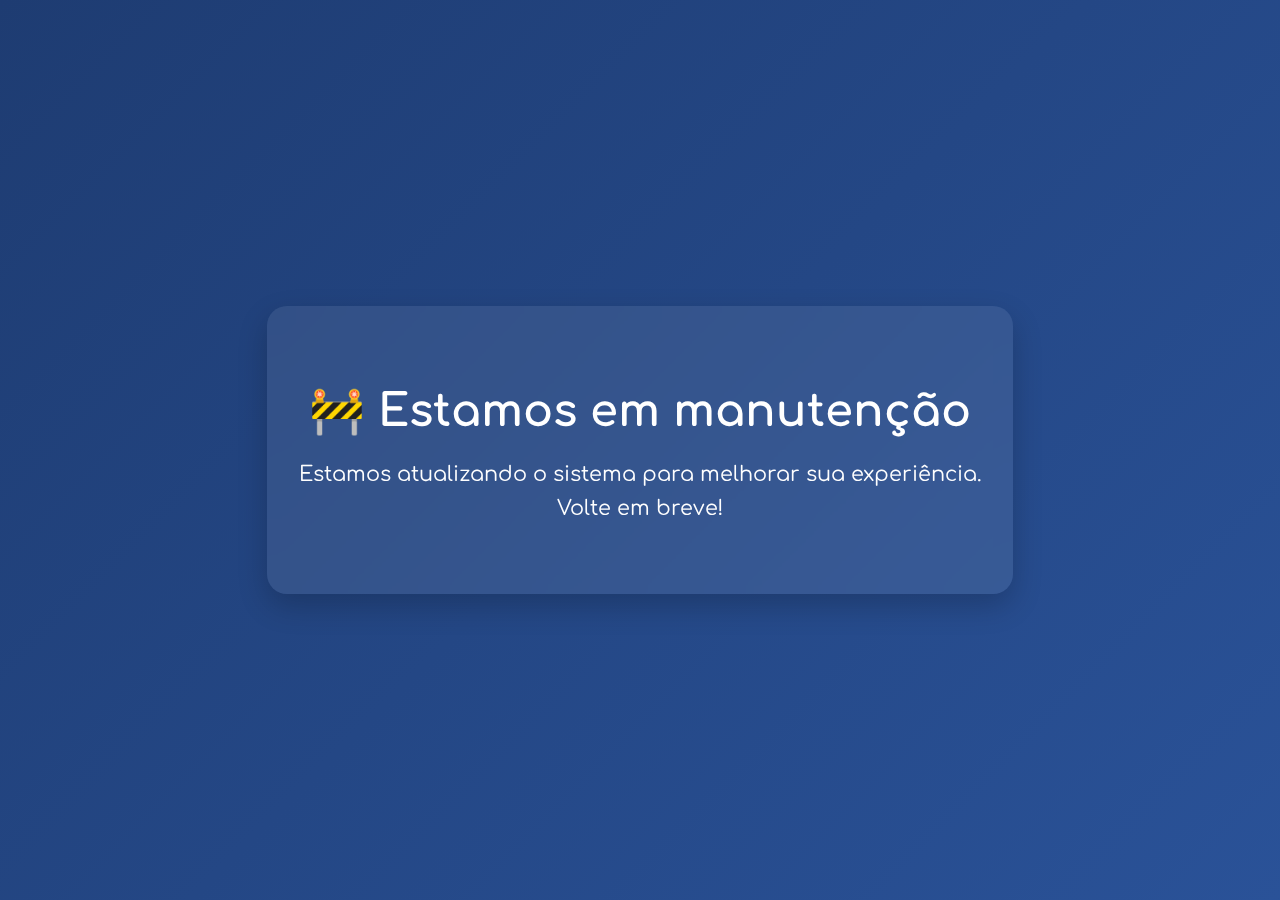
<file: manutencao/index.html>
<!DOCTYPE html>
<html lang="pt-BR">
<head>
  <meta charset="UTF-8" />
  <meta name="viewport" content="width=device-width, initial-scale=1.0"/>
  <title>Em Manutenção</title>
  <link rel="stylesheet" href="manutencao.css" />
</head>
<body>
  <div class="container">
    <h1>🚧 Estamos em manutenção</h1>
    <p>Estamos atualizando o sistema para melhorar sua experiência.<br>Volte em breve!</p>
  </div>
</body>
</html>
</file>
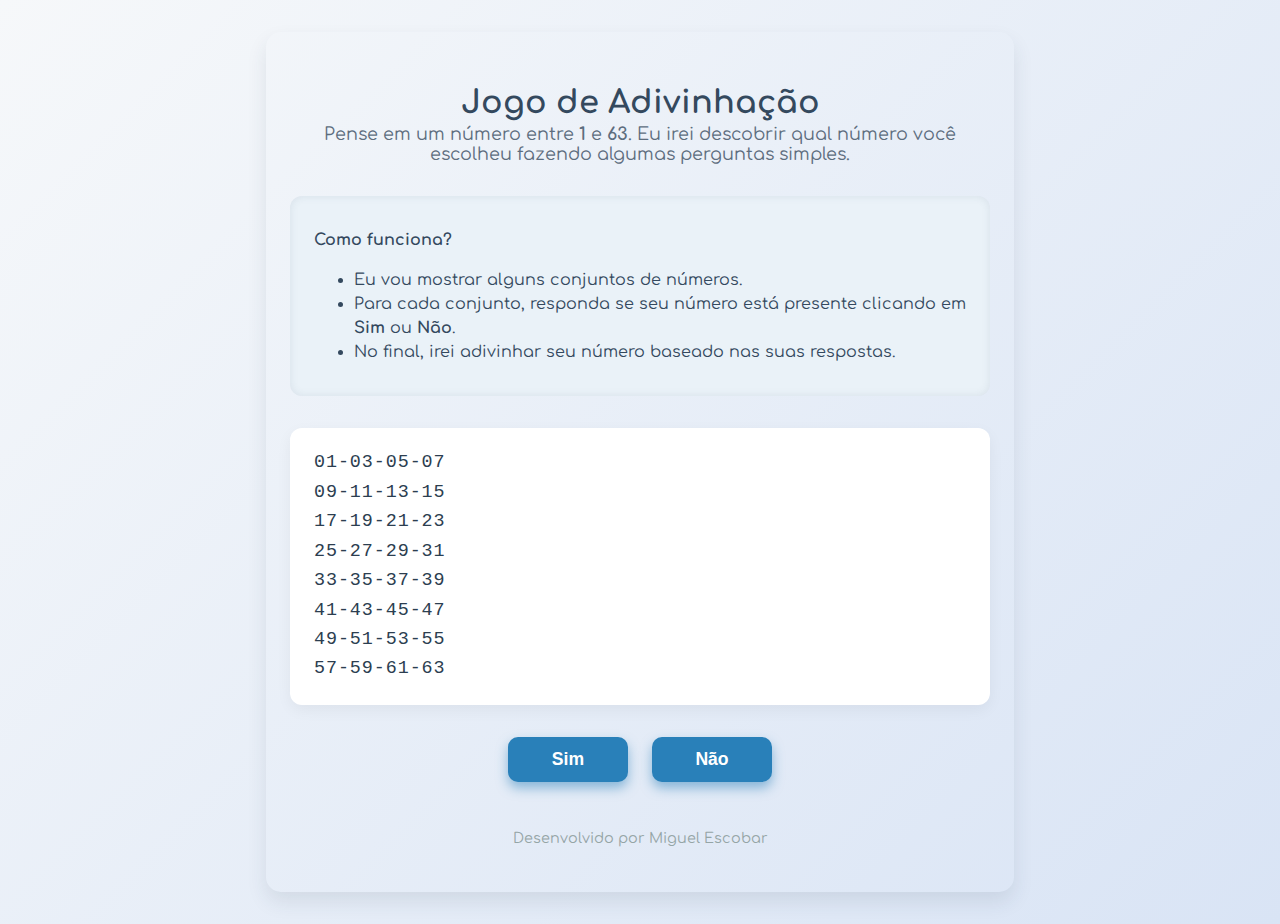
<file: JOGO DE ADIVINHAÇÃO.html>
<!DOCTYPE html>
<html lang="pt-BR">
<head>
  <meta charset="UTF-8" />
  <meta name="viewport" content="width=device-width, initial-scale=1" />
  <title>Jogo de Adivinhação - Número entre 1 e 63</title>
  <style>
    @import url('https://fonts.googleapis.com/css2?family=Comfortaa&display=swap');

    body {
      font-family: 'Comfortaa', cursive, sans-serif;
      max-width: 700px;
      margin: 2rem auto;
      background: linear-gradient(135deg, #f6f8fa, #d9e4f5);
      color: #2c3e50;
      padding: 2rem 1.5rem;
      border-radius: 15px;
      box-shadow: 0 10px 20px rgba(44, 62, 80, 0.1);
      user-select: none;
    }

    h1 {
      text-align: center;
      color: #34495e;
      font-weight: 700;
      margin-bottom: 0.2rem;
    }

    p.description {
      text-align: center;
      font-size: 1.1rem;
      color: #5d6d7e;
      margin-top: 0;
      margin-bottom: 2rem;
    }

    pre {
      background: #fff;
      padding: 1.3rem 1.5rem;
      border-radius: 12px;
      font-size: 1.15rem;
      line-height: 1.6;
      margin: 1.5rem 0 2rem 0;
      box-shadow: 0 5px 15px rgba(0,0,0,0.05);
      white-space: pre-wrap;
      letter-spacing: 0.05em;
      user-select: text;
    }

    .buttons {
      display: flex;
      justify-content: center;
      gap: 1.5rem;
      margin-bottom: 2rem;
    }

    button {
      background: #2980b9;
      border: none;
      color: white;
      font-weight: 600;
      font-size: 1.1rem;
      padding: 0.75rem 2rem;
      border-radius: 10px;
      cursor: pointer;
      box-shadow: 0 6px 12px rgba(41, 128, 185, 0.5);
      transition: background-color 0.3s ease, transform 0.2s ease;
      user-select: none;
      min-width: 120px;
    }
    button:hover {
      background: #1c5980;
      transform: translateY(-3px);
      box-shadow: 0 8px 16px rgba(28, 89, 128, 0.7);
    }
    button:active {
      transform: translateY(1px);
      box-shadow: none;
    }

    #resultado {
      font-size: 1.7rem;
      font-weight: 700;
      text-align: center;
      color: #27ae60;
      margin-top: 1rem;
      user-select: none;
    }

    #explicacao {
      background: #eaf2f8;
      padding: 1rem 1.5rem;
      border-radius: 12px;
      font-size: 1rem;
      color: #34495e;
      line-height: 1.5;
      margin-bottom: 2rem;
      box-shadow: inset 0 0 8px rgba(52, 73, 94, 0.1);
      user-select: none;
    }

    footer {
      text-align: center;
      color: #95a5a6;
      margin-top: 3rem;
      font-size: 0.9rem;
    }

    @media (max-width: 480px) {
      body {
        padding: 1rem;
        max-width: 100%;
      }
      button {
        min-width: 100px;
        padding: 0.6rem 1.5rem;
        font-size: 1rem;
      }
      pre {
        font-size: 1rem;
      }
    }
  </style>
</head>
<body>

  <h1>Jogo de Adivinhação</h1>
  <p class="description">
    Pense em um número entre <strong>1</strong> e <strong>63</strong>. Eu irei descobrir qual número você escolheu fazendo algumas perguntas simples.
  </p>

  <div id="explicacao">
    <p><strong>Como funciona?</strong></p>
    <ul>
      <li>Eu vou mostrar alguns conjuntos de números.</li>
      <li>Para cada conjunto, responda se seu número está presente clicando em <strong>Sim</strong> ou <strong>Não</strong>.</li>
      <li>No final, irei adivinhar seu número baseado nas suas respostas.</li>
    </ul>
  </div>

  <div id="pergunta-container" aria-live="polite" aria-atomic="true"></div>

  <div class="buttons" id="botoes-container" role="group" aria-label="Opções de resposta">
    <button id="btn-sim" aria-pressed="false">Sim</button>
    <button id="btn-nao" aria-pressed="false">Não</button>
  </div>

  <div id="resultado" role="alert" aria-live="assertive"></div>

  <div class="buttons" id="reiniciar-container" style="display:none;">
    <button id="btn-reiniciar">Jogar Novamente</button>
  </div>

  <footer>
    <p>Desenvolvido por Miguel Escobar</p>
  </footer>

  <script>
    const conjuntos = [
      `01-03-05-07
09-11-13-15
17-19-21-23
25-27-29-31
33-35-37-39
41-43-45-47
49-51-53-55
57-59-61-63`,
      `02-03-06-07
10-11-14-15
18-19-22-23
26-27-30-31
34-35-38-39
42-43-46-47
50-51-54-55
58-59-62-63`,
      `04-05-06-07
12-13-14-15
20-21-22-23
28-29-30-31
36-37-38-39
44-45-46-47
52-53-54-55
60-61-62-63`,
      `08-09-10-11
12-13-14-15
24-25-26-27
28-29-30-31
40-41-42-43
44-45-46-47
56-57-58-59
60-61-62-63`,
      `16-17-18-19
20-21-22-23
24-25-26-27
28-29-30-31
48-49-50-51
52-53-54-55
56-57-58-59
60-61-62-63`,
      `32-33-34-35
36-37-38-39
40-41-42-43
44-45-46-47
48-49-50-51
52-53-54-55
56-57-58-59
60-61-62-63`
    ];

    const valores = [1, 2, 4, 8, 16, 32];
    let indicePergunta = 0;
    let numero = 0;

    const perguntaContainer = document.getElementById('pergunta-container');
    const resultadoDiv = document.getElementById('resultado');
    const botoesContainer = document.getElementById('botoes-container');
    const reiniciarContainer = document.getElementById('reiniciar-container');
    const btnSim = document.getElementById('btn-sim');
    const btnNao = document.getElementById('btn-nao');

    function mostrarPergunta() {
      perguntaContainer.innerHTML = `<pre>${conjuntos[indicePergunta]}</pre>`;
      resultadoDiv.textContent = '';
      btnSim.setAttribute('aria-pressed', 'false');
      btnNao.setAttribute('aria-pressed', 'false');
    }

    function responder(sim) {
      if (sim) {
        numero += valores[indicePergunta];
      }
      indicePergunta++;
      if (indicePergunta < conjuntos.length) {
        mostrarPergunta();
      } else {
        mostrarResultado();
      }
    }

    function mostrarResultado() {
      perguntaContainer.innerHTML = '';
      botoesContainer.style.display = 'none';
      resultadoDiv.textContent = `🎉 Seu número é ${numero}! 🎉`;
      reiniciarContainer.style.display = 'flex';
    }

    btnSim.addEventListener('click', () => responder(true));
    btnNao.addEventListener('click', () => responder(false));

    document.getElementById('btn-reiniciar').addEventListener('click', () => {
      indicePergunta = 0;
      numero = 0;
      reiniciarContainer.style.display = 'none';
      botoesContainer.style.display = 'flex';
      mostrarPergunta();
    });

    // Começa mostrando a primeira pergunta
    mostrarPergunta();
  </script>

</body>
</html>
</file>
<file: manutencao/manutencao.css>
@import url('https://fonts.googleapis.com/css2?family=Comfortaa&display=swap');

body {
  margin: 0;
  padding: 0;
  font-family: 'Comfortaa', sans-serif;
  background: linear-gradient(135deg, #1e3c72, #2a5298);
  display: flex;
  align-items: center;
  justify-content: center;
  height: 100vh;
  color: #fff;
  text-align: center;
}

.container {
  background-color: rgba(255, 255, 255, 0.08);
  padding: 3rem 2rem;
  border-radius: 20px;
  box-shadow: 0 12px 30px rgba(0, 0, 0, 0.2);
  backdrop-filter: blur(8px);
  max-width: 90%;
}

h1 {
  font-size: 2.8rem;
  margin-bottom: 1rem;
}

p {
  font-size: 1.3rem;
  line-height: 1.6;
}
</file>
